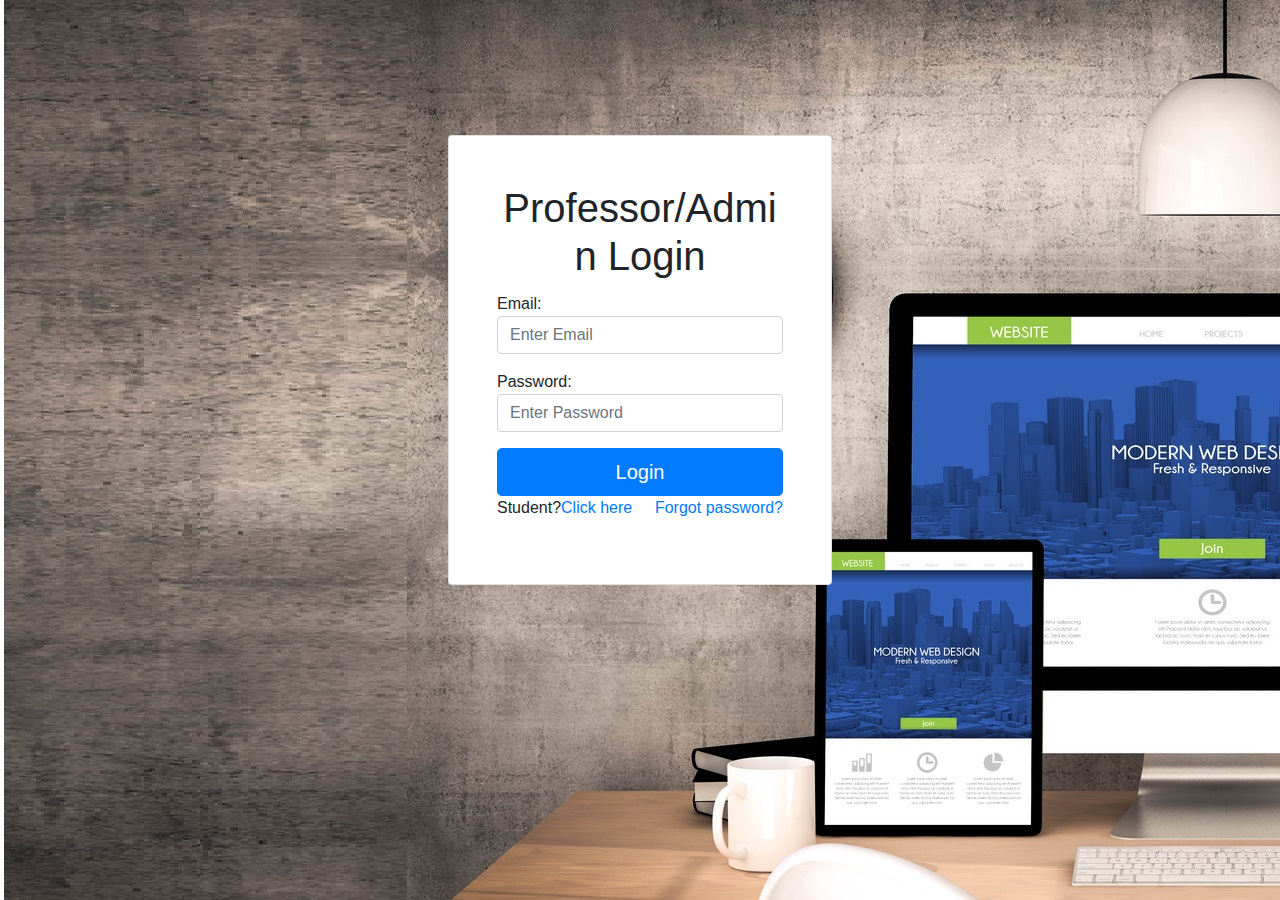
<file: adminlogin.html>
<!doctype html>
<html>
  <head>
    <title>Login</title>
    <meta name="viewport" content="width=device-width">
    <link rel="stylesheet" href="https://maxcdn.bootstrapcdn.com/bootstrap/4.1.0/css/bootstrap.min.css">
    <script src="https://ajax.googleapis.com/ajax/libs/jquery/3.3.1/jquery.min.js"></script>
    <script src="https://cdnjs.cloudflare.com/ajax/libs/popper.js/1.14.0/umd/popper.min.js"></script>
    <script src="https://maxcdn.bootstrapcdn.com/bootstrap/4.1.0/js/bootstrap.min.js"></script>
    <script>
      function validate()
      {
        var email = document.forms["myForm"]["email"].value;
        var password = document.forms["myForm"]["password"].value;

        if( ck_all( email, "Email" ))
          if( ck_all( password, "Password"))
            return true;
          else
            return false;
        else
          return false;
      }

      function ck_all( value, field )
      {
        if( value == "" || value == "NULL" )
        {
          alert( field + " cannot be empty" );
          return false;
        }
        else
        {
          return true;
        }
      }
    </script>
  </head>
  <body class="" style="background-image:url('bin/33.jpg')">
    <div class="container">
      <div class="p-5 card" style="width:30%;position:absolute;top:40%;left:50%;transform:translate( -50%, -50% )">
        <h1 class="card-title" style="text-align:center">Professor/Admin Login</h1>

        <form action="system.php" method="POST" name="myForm" onsubmit="return validate()">
          <div class="form-group">
            <lable for="email">Email:</lable>
            <input type="email" name="email" class="form-control" placeholder="Enter Email">
          </div>
          <div class="form-group">
            <lable for="password">Password:</lable>
            <input type="password" name="password" class="form-control" placeholder="Enter Password">
          </div>
          <button type="submit" name="login" class="btn btn-primary btn-lg" style="width:100%">Login</button>
        </form>
        <div>
        <p style="float:left">Student?<a href="login.html">Click here</a></p>
        <p><a href="reset.html" style="float:right">Forgot password?</a></p>
      </div>
      </div>
    </div>
  </body>
</html>
</file>
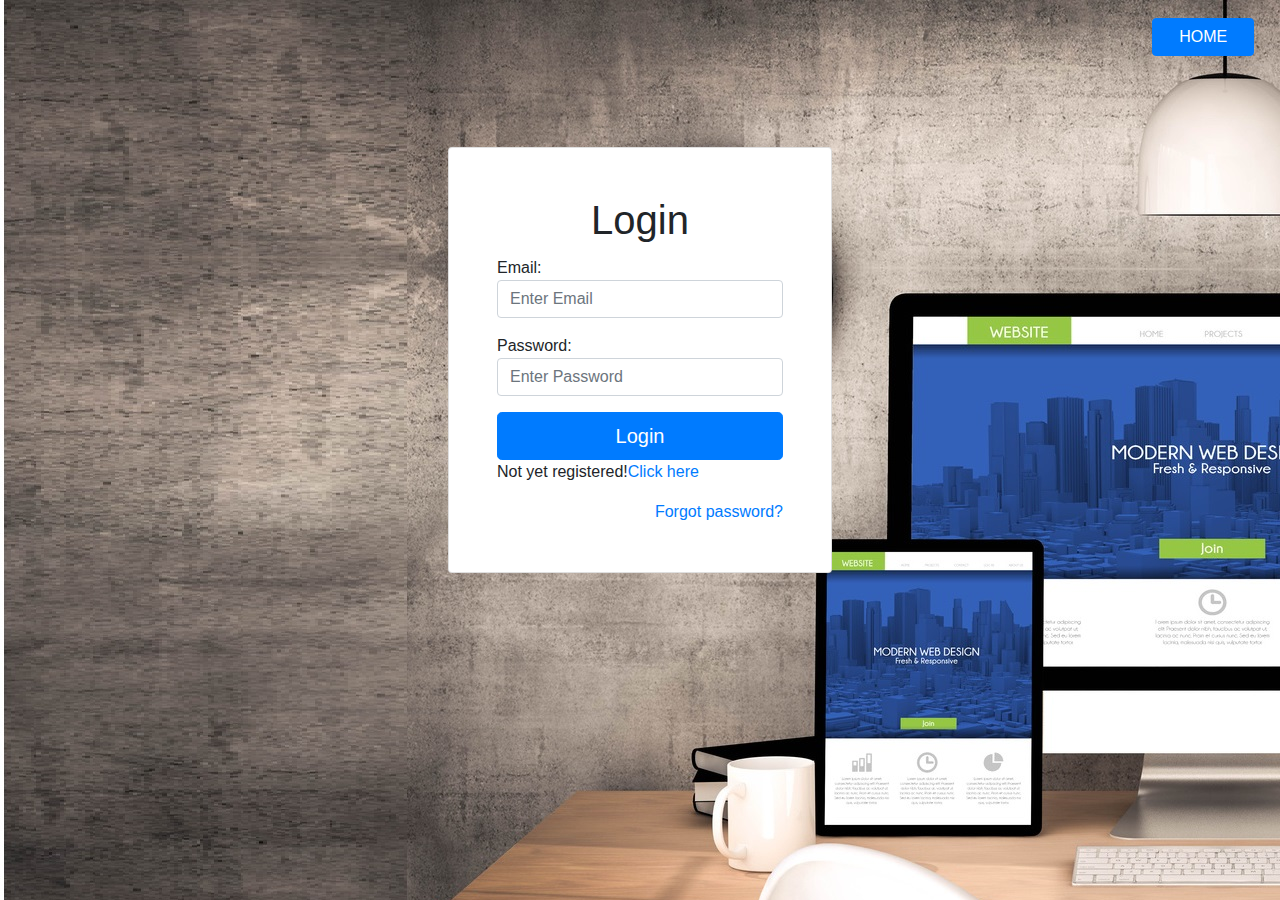
<file: login.html>
<!doctype html>
<html>
  <head>
    <title>Login</title>
    <meta name="viewport" content="width=device-width">
    <link rel="stylesheet" href="https://maxcdn.bootstrapcdn.com/bootstrap/4.1.0/css/bootstrap.min.css">
    <script src="https://ajax.googleapis.com/ajax/libs/jquery/3.3.1/jquery.min.js"></script>
    <script src="https://cdnjs.cloudflare.com/ajax/libs/popper.js/1.14.0/umd/popper.min.js"></script>
    <script src="https://maxcdn.bootstrapcdn.com/bootstrap/4.1.0/js/bootstrap.min.js"></script>
    <script>
      function validate()
      {
        var email = document.forms["myForm"]["email"].value;
        var password = document.forms["myForm"]["password"].value;

        if( ck_all( email, "Email" ))
          if( ck_all( password, "Password"))
            return true;
          else
            return false;
        else
          return false;
      }

      function ck_all( value, field )
      {
        if( value == "" || value == "NULL" )
        {
          alert( field + " cannot be empty" );
          return false;
        }
        else
        {
          return true;
        }
      }
    </script>
  </head>
  <body class="" style="background-image:url('bin/33.jpg')">
    <a href="index.php"><input type="button" onclick="index.php" class="btn btn-primary" value="HOME" style="position:fixed;top:2%;left:90%;width:8%;"></a>
    <div class="container">
      <div class="p-5 card" style="width:30%;position:absolute;top:40%;left:50%;transform:translate( -50%, -50% )">
        <h1 class="card-title" style="text-align:center">Login</h1>
        <form action="verify.php" method="POST" name="myForm" onsubmit="return validate()">
          <div class="form-group">
            <lable for="email">Email:</lable>
            <input type="email" name="email" class="form-control" placeholder="Enter Email">
          </div>
          <div class="form-group">
            <lable for="password">Password:</lable>
            <input type="password" name="password" class="form-control" placeholder="Enter Password">
          </div>
          <button type="submit" name="login" class="btn btn-primary btn-lg" style="width:100%">Login</button>
        </form>
        <div>
        <p style="float:left">Not yet registered!<a href="register.html">Click here</a></p>
        <p><a href="resetclick.php" style="float:right">Forgot password?</a></p>
      </div>
      </div>
    </div>
  </body>
</html>
</file>
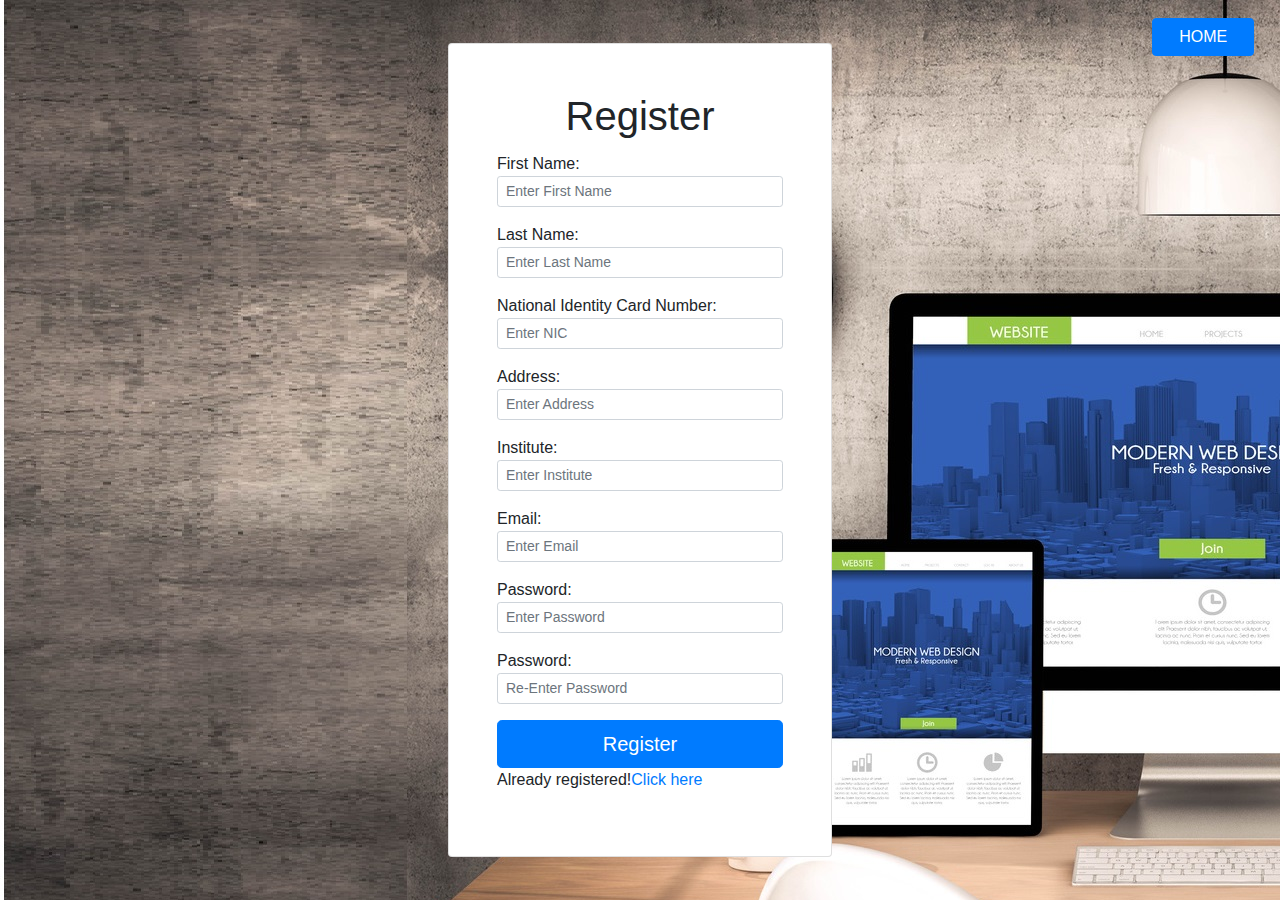
<file: register.html>
<!doctype html>
<html>
  <head>
    <title>Register</title>
    <meta name="viewport" content="width=device-width">
    <link rel="stylesheet" href="https://maxcdn.bootstrapcdn.com/bootstrap/4.1.0/css/bootstrap.min.css">
    <script>
    function validate()
    {
      var firstname = document.forms["myForm"]["fname"].value;
      var lastname = document.forms["myForm"]["lname"].value;
      var email = document.forms["myForm"]["email"].value;
      var address = document.forms["myForm"]["address"].value;
      var institute = document.forms["myForm"]["institute"].value;
      var nic = document.forms["myForm"]["NIC"].value;
      var password = document.forms["myForm"]["password"].value;
      var repassword = document.forms["myForm"]["repassword"].value;

      if( not_empty( firstname, "First Name" ))
        if( not_empty( lastname, "Last Name" ))
          if( check_nic( nic ))
            if( not_address( address, "Address" ))
              if( not_empty( institute, "Institute" ))
                if( not_email( email, "Email" ))
                  if( check_password( password) )
                    if( check_password( repassword ))
                      if( cmp_password( password, repassword ))
                        return true;
                      else
                        return false;
                    else
                      return false;
                  else
                    return false;
                else
                  return false;
              else
                return false;
            else
              return false;
          else
            return false;
        else
          return false;
      else
        return false;

    };
    function not_empty( value, field )
    {
      var exp1 = /^[a-zA-Z\s]+$/;
      if( value == "" || value == "NULL" )
      {
        alert( field + " cannot be empty" );
        return false;
      }
      else
      {
        if( value.match( exp1) )
        {
          return true;
        }
        else
        {
          alert( field + " should only contain letters")
        }
      }
    }

    function check_nic( value )
    {
      var exp = /^[0-9V]+$/;
      if( value == "" || value == "NULL" )
      {
        alert( "NIC can't be empty" );
        return false;
      }
      else
      {
        if( value.match( exp ) && value.length == 10 )
        {
          return true;
        }
        else
        {
          alert( "NIC number must contain 9 numeric digits & V" );
          return false;
        }
      }

    }

    function check_password( value )
    {
      if( value == "" || value == "NULL" )
      {
        alert( "Password can't be empty" );
        return false;
      }
      else
      {
        if( value.length >= 8 && value.length <=16 )
        {
          return true;
        }
        else
        {
          alert( "Password must contain 8-16 characters" );
          return false;
        }
      }
    }

    function not_email( value, field )
    {
      if( value == "" || value == "NULL" )
      {
        alert( field + " cannot be empty" );
        return false;
      }
      else
      {
        return true;
      }
    }

    function not_address( value )
    {
      if( value == "" || value == "NULL" )
      {
        alert( "Address cannot be empty" );
        return false;
      }
      else
      {
        return true;
      }
    }

    function cmp_password( value1, value2 )
    {
      if( value1 == value2 )
      {
        return true;
      }
      else
      {
        alert( "Passwords must be same" );
        return false;
      }
    }
    </script>
    <script src="https://ajax.googleapis.com/ajax/libs/jquery/3.3.1/jquery.min.js"></script>
    <script src="https://cdnjs.cloudflare.com/ajax/libs/popper.js/1.14.0/umd/popper.min.js"></script>
    <script src="https://maxcdn.bootstrapcdn.com/bootstrap/4.1.0/js/bootstrap.min.js"></script>
  </head>
  <body class="" style="background-image:url('bin/33.jpg')">
    <a href="index.php"><input type="button" onclick="index.php" class="btn btn-primary" value="HOME" style="position:fixed;top:2%;left:90%;width:8%;"></a>
    <div class="container">
      <div class="p-5 card" style="width:30%;position:absolute;top:50%;left:50%;transform:translate( -50%, -50% )">
        <h1 class="card-title" style="text-align:center">Register</h1>
        <form name="myForm" action="verify.php" method="post" onsubmit="return validate()">
          <div class="form-group">
            <lable for="fname">First Name:</lable>
            <input type="text" name="fname" class="form-control form-control-sm" placeholder="Enter First Name" >
          </div>
          <div class="form-group">
            <lable for="lname">Last Name:</lable>
            <input type="text" name="lname" class="form-control form-control-sm" placeholder="Enter Last Name">
          </div>
          <div class="form-group">
            <lable for="nic">National Identity Card Number:</lable>
            <input type="text" name="NIC" class="form-control form-control-sm" placeholder="Enter NIC" >
          </div>
          <div class="form-group">
            <lable for="address">Address:</lable>
            <input type="text" name="address" class="form-control form-control-sm" placeholder="Enter Address">
          </div>
          <div class="form-group">
            <lable for="institute">Institute:</lable>
            <input type="text" name="institute" class="form-control form-control-sm" placeholder="Enter Institute">
          </div>
          <div class="form-group">
            <lable for="email">Email:</lable>
            <input type="email" name="email" class="form-control form-control-sm" placeholder="Enter Email">
          </div>
          <div class="form-group">
            <lable for="password">Password:</lable>
            <input type="password" name="password" class="form-control form-control-sm" placeholder="Enter Password">
          </div>
          <div class="form-group">
            <lable for="repassword">Password:</lable>
            <input type="password" name="repassword" class="form-control form-control-sm" placeholder="Re-Enter Password">
          </div>
          <input type="submit" name="register" class="btn btn-primary btn-lg" value="Register" style="width:100%">
        </form>
        <div>
        <p  style="float:left">Already registered!<a href="login.html">Click here</a></p>
      </div>
      </div>
    </div>
  </body>
</html>
</file>
